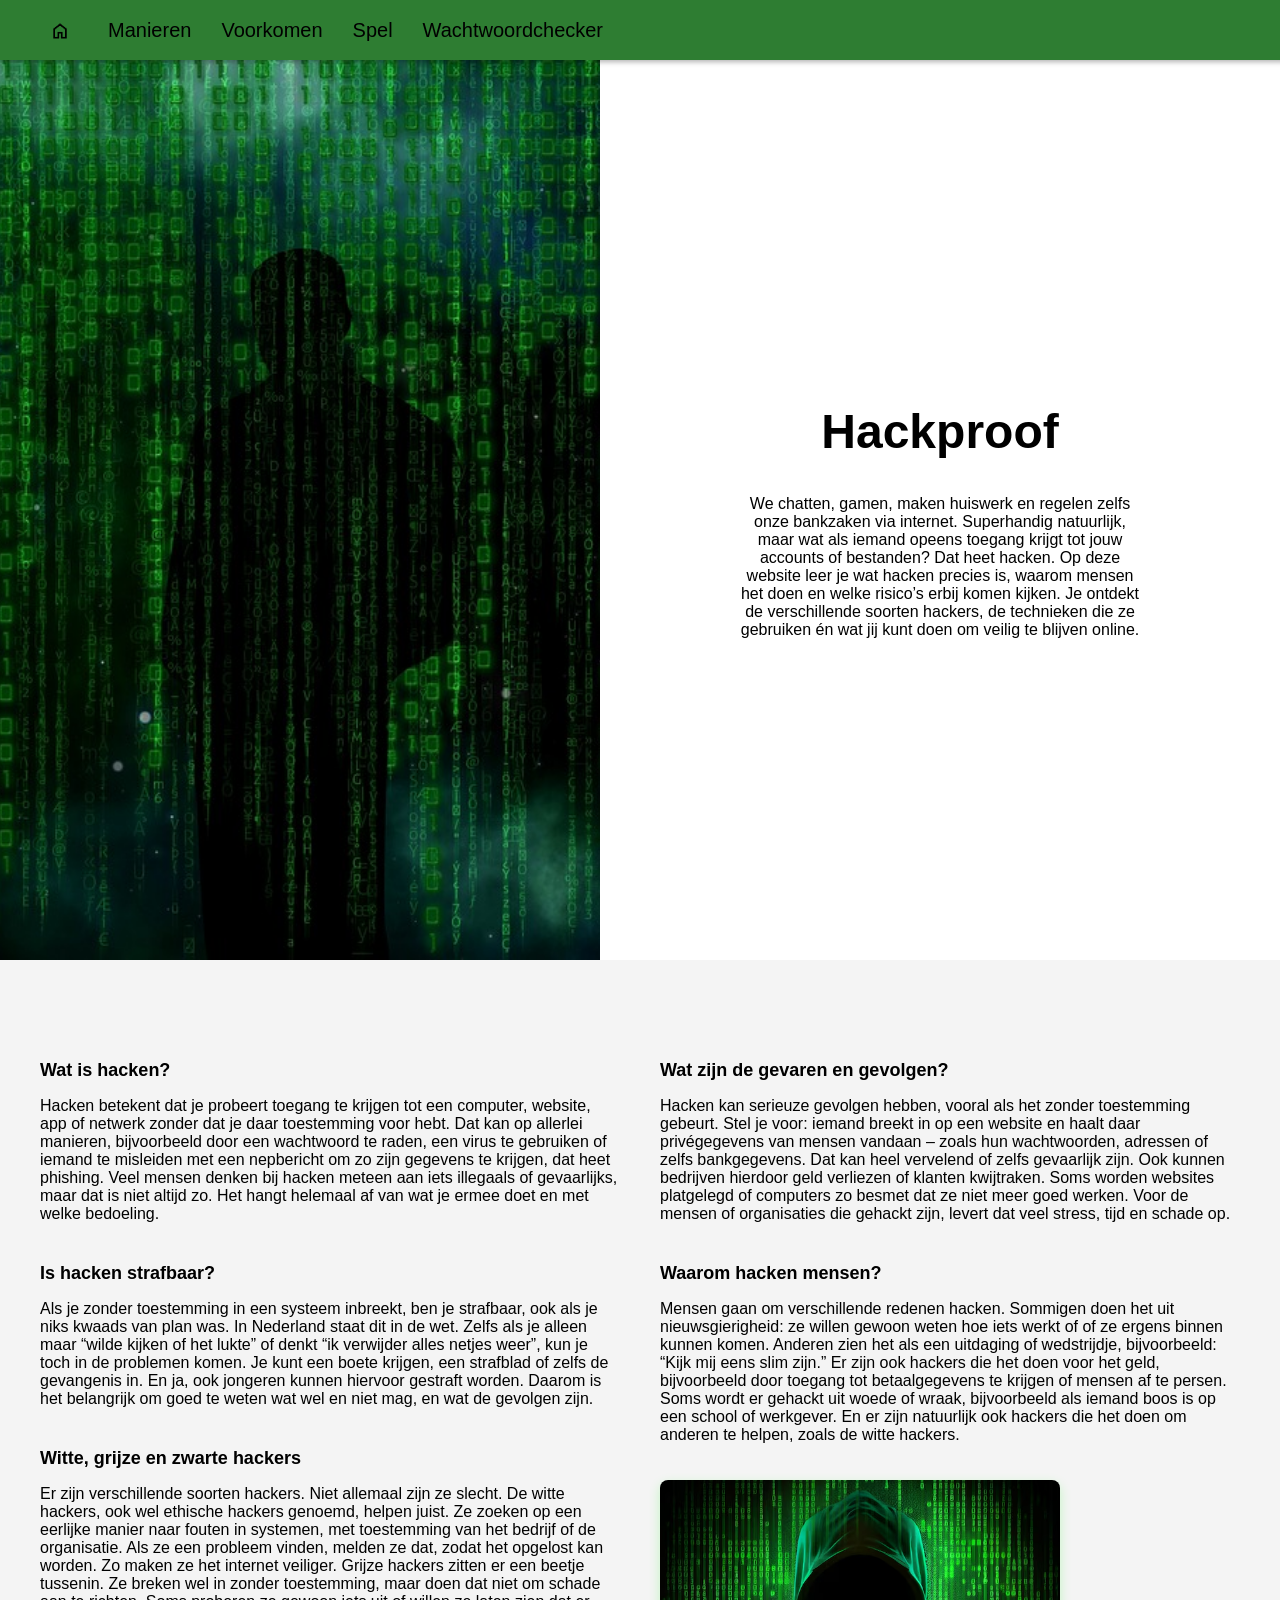
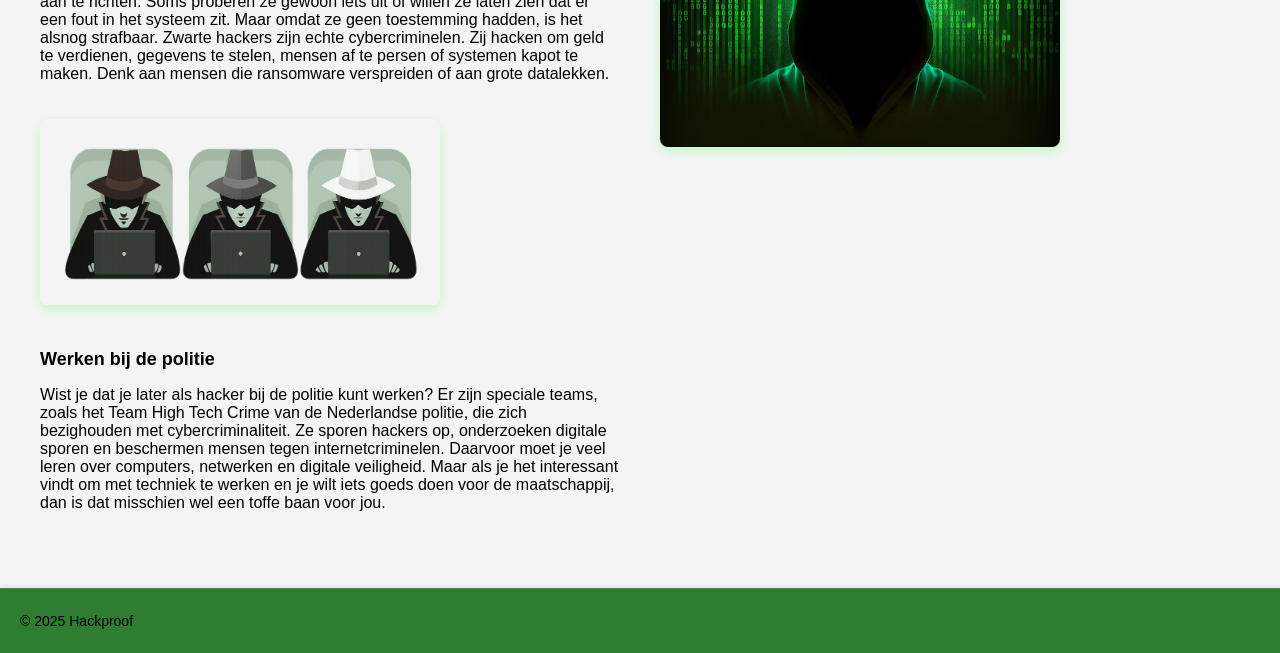
<file: index.html>
<!DOCTYPE html>
<html lang="nl">
<head>
  <meta charset="UTF-8">
  <title>Hackproof - Home</title>
  <link rel="stylesheet" href="style.css">
  <link rel="preconnect" href="https://fonts.googleapis.com">
  <link href="https://fonts.googleapis.com/icon?family=Material+Icons" rel="stylesheet">
  <link rel="preconnect" href="https://fonts.gstatic.com" crossorigin>
</head>
<body>
  <nav>
    <a href="index.html">
      <img src="Icons/home-icon.png" alt="Home" class="icon" />
      </a>
    <a href="Manieren_hacken.html">Manieren</a>
    <a href="Voorkomen_hacken.html">Voorkomen</a>
    <a href="Spel/index.html">Spel</a>
    <a href="wachtwoordchecker/index.html">Wachtwoordchecker</a>
  </nav>

    <!-- hacker sectie (eerste slide) -->
  <section class="hacker">
    <div class="hacker-image"></div>
    <div class="hacker-text">
      <h1>Hackproof</h1>
      <p>We chatten, gamen, maken huiswerk en regelen zelfs onze bankzaken via internet. Superhandig natuurlijk, maar wat als iemand opeens toegang krijgt tot jouw accounts of bestanden? Dat heet hacken. Op deze website leer je wat hacken precies is, waarom mensen het doen en welke risico’s erbij komen kijken. Je ontdekt de verschillende soorten hackers, de technieken die ze gebruiken én wat jij kunt doen om veilig te blijven online.​</p>
    </div>
  </section>

  <!-- informatie sectie (tweede slide) -->
  <main class="info">
    <section class="links">
      <h2>Wat is hacken?</h2>
      <p>
        Hacken betekent dat je probeert toegang te krijgen tot een computer, website, app of netwerk zonder dat je daar toestemming voor hebt. Dat kan op allerlei manieren, bijvoorbeeld door een wachtwoord te raden, een virus te gebruiken of iemand te misleiden met een nepbericht om zo zijn gegevens te krijgen, dat heet phishing. Veel mensen denken bij hacken meteen aan iets illegaals of gevaarlijks, maar dat is niet altijd zo. Het hangt helemaal af van wat je ermee doet en met welke bedoeling.
      </p>
      

      <h2>Is hacken strafbaar?</h2>
      <p>
        Als je zonder toestemming in een systeem inbreekt, ben je strafbaar, ook als je niks kwaads van plan was. In Nederland staat dit in de wet. Zelfs als je alleen maar “wilde kijken of het lukte” of denkt “ik verwijder alles netjes weer”, kun je toch in de problemen komen. Je kunt een boete krijgen, een strafblad of zelfs de gevangenis in. En ja, ook jongeren kunnen hiervoor gestraft worden. Daarom is het belangrijk om goed te weten wat wel en niet mag, en wat de gevolgen zijn.
      </p>
      
      <h2>Witte, grijze en zwarte hackers</h2>
      <p>
        Er zijn verschillende soorten hackers. Niet allemaal zijn ze slecht. De witte hackers, ook wel ethische hackers genoemd, helpen juist. Ze zoeken op een eerlijke manier naar fouten in systemen, met toestemming van het bedrijf of de organisatie. Als ze een probleem vinden, melden ze dat, zodat het opgelost kan worden. Zo maken ze het internet veiliger. Grijze hackers zitten er een beetje tussenin. Ze breken wel in zonder toestemming, maar doen dat niet om schade aan te richten. Soms proberen ze gewoon iets uit of willen ze laten zien dat er een fout in het systeem zit. Maar omdat ze geen toestemming hadden, is het alsnog strafbaar. Zwarte hackers zijn echte cybercriminelen. Zij hacken om geld te verdienen, gegevens te stelen, mensen af te persen of systemen kapot te maken. Denk aan mensen die ransomware verspreiden of aan grote datalekken.
      </p>
      <img src="Icons/witte-grijze-zwartehackers.jpeg" class="hacker-img no-hover" />
    
      <h2>Werken bij de politie</h2>
      <p>
        Wist je dat je later als hacker bij de politie kunt werken? Er zijn speciale teams, zoals het Team High Tech Crime van de Nederlandse politie, die zich bezighouden met cybercriminaliteit. Ze sporen hackers op, onderzoeken digitale sporen en beschermen mensen tegen internetcriminelen. Daarvoor moet je veel leren over computers, netwerken en digitale veiligheid. Maar als je het interessant vindt om met techniek te werken en je wilt iets goeds doen voor de maatschappij, dan is dat misschien wel een toffe baan voor jou.
      </p>
    </section>


    <section class="rechts">
      <h2>Wat zijn de gevaren en gevolgen?</h2>
      <p>
        Hacken kan serieuze gevolgen hebben, vooral als het zonder toestemming gebeurt. Stel je voor: iemand breekt in op een website en haalt daar privégegevens van mensen vandaan – zoals hun wachtwoorden, adressen of zelfs bankgegevens. Dat kan heel vervelend of zelfs gevaarlijk zijn. Ook kunnen bedrijven hierdoor geld verliezen of klanten kwijtraken. Soms worden websites platgelegd of computers zo besmet dat ze niet meer goed werken. Voor de mensen of organisaties die gehackt zijn, levert dat veel stress, tijd en schade op.
      </p>
      
      <h2>Waarom hacken mensen?</h2>
      <p>
        Mensen gaan om verschillende redenen hacken. Sommigen doen het uit nieuwsgierigheid: ze willen gewoon weten hoe iets werkt of of ze ergens binnen kunnen komen. Anderen zien het als een uitdaging of wedstrijdje, bijvoorbeeld: “Kijk mij eens slim zijn.” Er zijn ook hackers die het doen voor het geld, bijvoorbeeld door toegang tot betaalgegevens te krijgen of mensen af te persen. Soms wordt er gehackt uit woede of wraak, bijvoorbeeld als iemand boos is op een school of werkgever. En er zijn natuurlijk ook hackers die het doen om anderen te helpen, zoals de witte hackers.
      </p>
      <img src="Icons/hacker2.png" class="hacker-img" />
    </section>
  </main>
  <footer>
    <p>&copy; 2025 Hackproof</p>
  </footer>
</body>
</html>
</file>
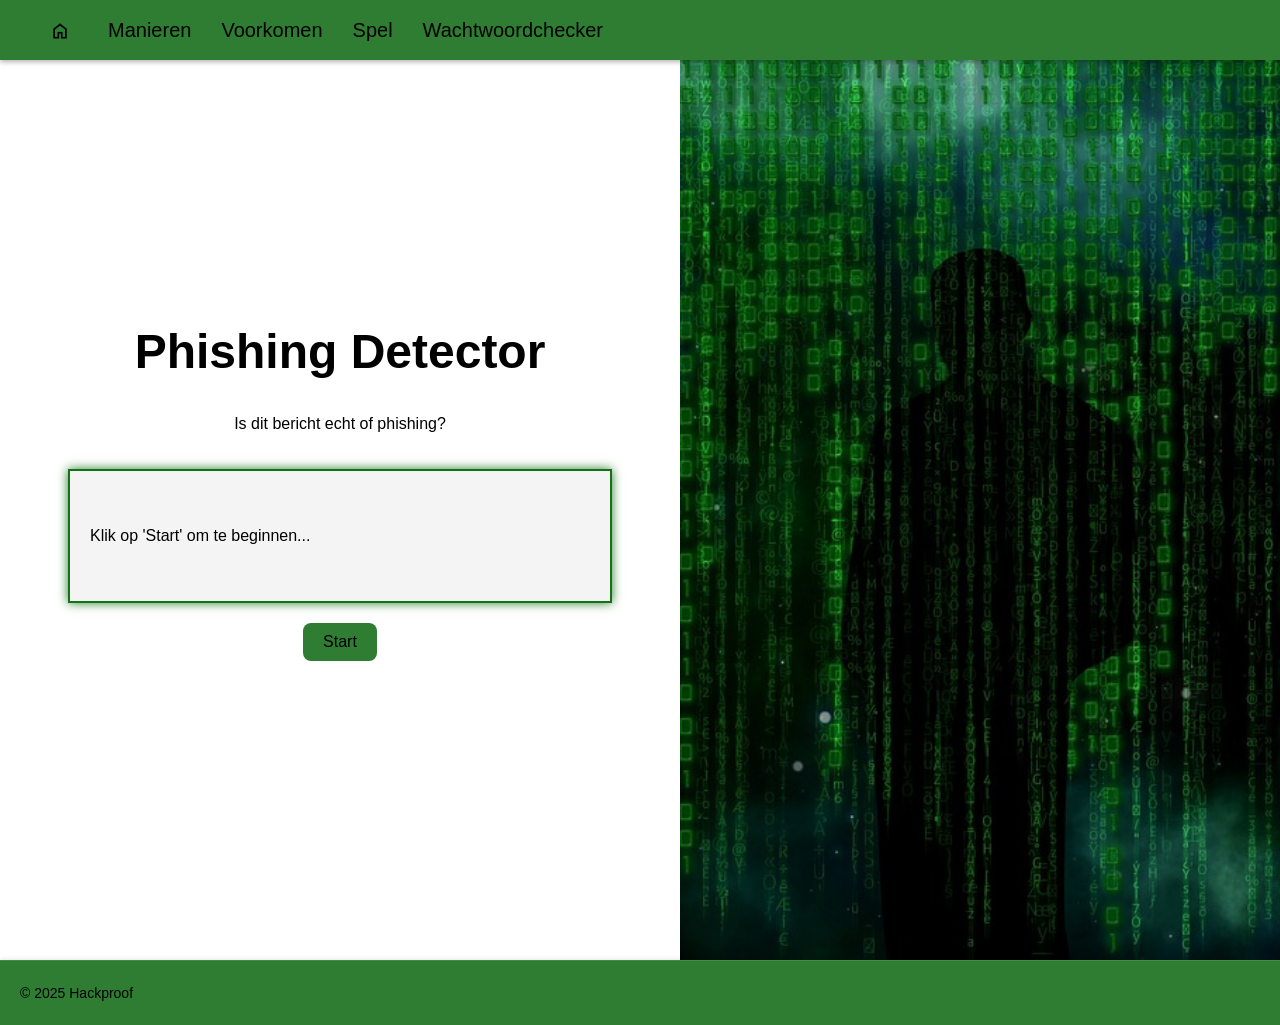
<file: Spel/index.html>
<!DOCTYPE html>
<html lang="nl">
<head>
  <meta charset="UTF-8">
  <title>Hackproof - Phishing Detector</title>
  <link rel="stylesheet" href="../style.css">
  <link rel="preconnect" href="https://fonts.googleapis.com">
  <link href="https://fonts.googleapis.com/icon?family=Material+Icons" rel="stylesheet">
  <link rel="preconnect" href="https://fonts.gstatic.com" crossorigin>
  <link rel="stylesheet" href="https://pyscript.net/releases/2025.3.1/core.css">
  <script type="module" src="https://pyscript.net/releases/2025.3.1/core.js"></script>
</head>
<body>
  <nav>
    <a href="../index.html">
      <img src="../Icons/home-icon.png" alt="Home" class="icon" />
    <a href="../Manieren_hacken.html">Manieren</a>
    <a href="../Voorkomen_hacken.html">Voorkomen</a>
    <a href="../Spel/index.html">Spel</a>
    <a href="../wachtwoordchecker/index.html">Wachtwoordchecker</a>
  </nav>

<div class="hacker">
  <div class="hacker-text">
    <h1>Phishing Detector</h1>
    <p>Is dit bericht echt of phishing?</p>

    <div id="email-box">
      <div id="email-text">Klik op 'Start' om te beginnen...</div>
    </div>

    <button id="start-btn">Start</button>

    <div class="buttons" style="display:none;">
      <button id="real-btn"> 
        <img src="../Icons/echt-icon.png" alt="Echt" class="icon" /> Echt
      </button>
      <button id="phishing-btn">
        <img src="../Icons/block-icon.png" alt="Phishing" class="icon" /> Phishing
      </button>
    </div>

    <p id="feedback"></p>
    <button id="next-btn" style="display:none;">Volgende</button>

    <p id="final-score" style="font-weight:normal; font-size:1.2rem; margin-top:1rem;"></p>
  </div>

    <script type="py" src="main.py"></script>
    <br>
    <br>
  </body>
  <div class="hacker-image"></div>
</div>

<footer>
  <p>&copy; 2025 Hackproof</p>
</footer>
</html>
</file>
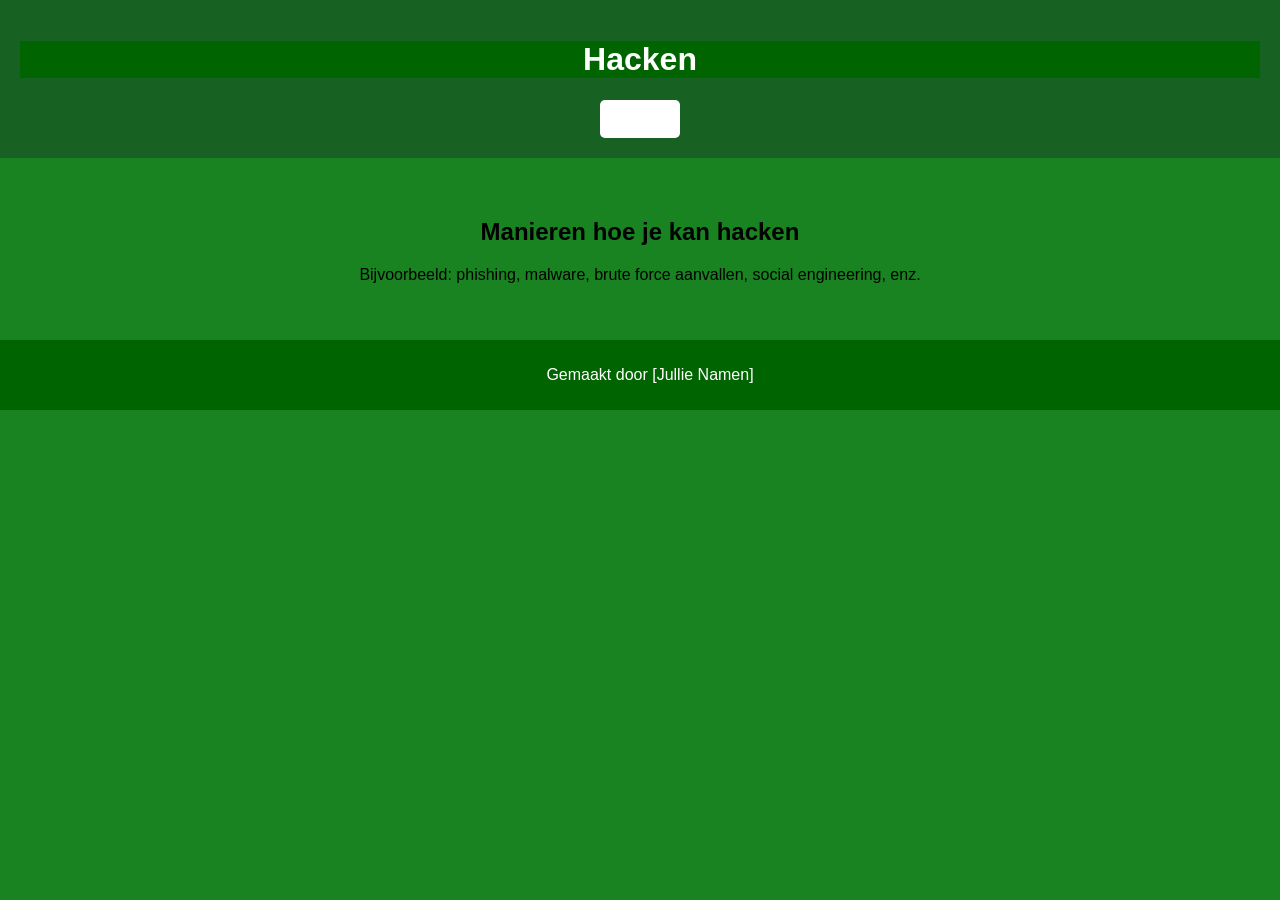
<file: ChatGPT_manieren.html>
<!DOCTYPE html>
<html lang="nl">
<head>
    <meta charset="UTF-8">
    <meta name="viewport" content="width=device-width, initial-scale=1.0">
    <title>Manieren van Hacken</title>
    <link rel="stylesheet" href="ChatGPT_idee.css">
</head>
<body>
    <header>
        <h1><a href=ChatGPT_idee.html>Hacken</a></h1>
        <nav>
            <div class="dropdown">
                <button class="dropbtn">Menu</button>
                <div class="dropdown-content">
                    <a href="ChatGPT_manieren.html">Manieren hoe je kan hacken</a>
                    <a href="voorkomen.html">Hoe te voorkomen</a>
                    <a href="quiz.html">Quiz</a>
                </div>
            </div>
        </nav>
    </header>

    <main>
        <section class="intro">
            <h2>Manieren hoe je kan hacken</h2>
            <p>Bijvoorbeeld: phishing, malware, brute force aanvallen, social engineering, enz.</p>
        </section>
    </main>

    <footer>
        <p>Gemaakt door [Jullie Namen]</p>
    </footer>
</body>
</html>
</file>
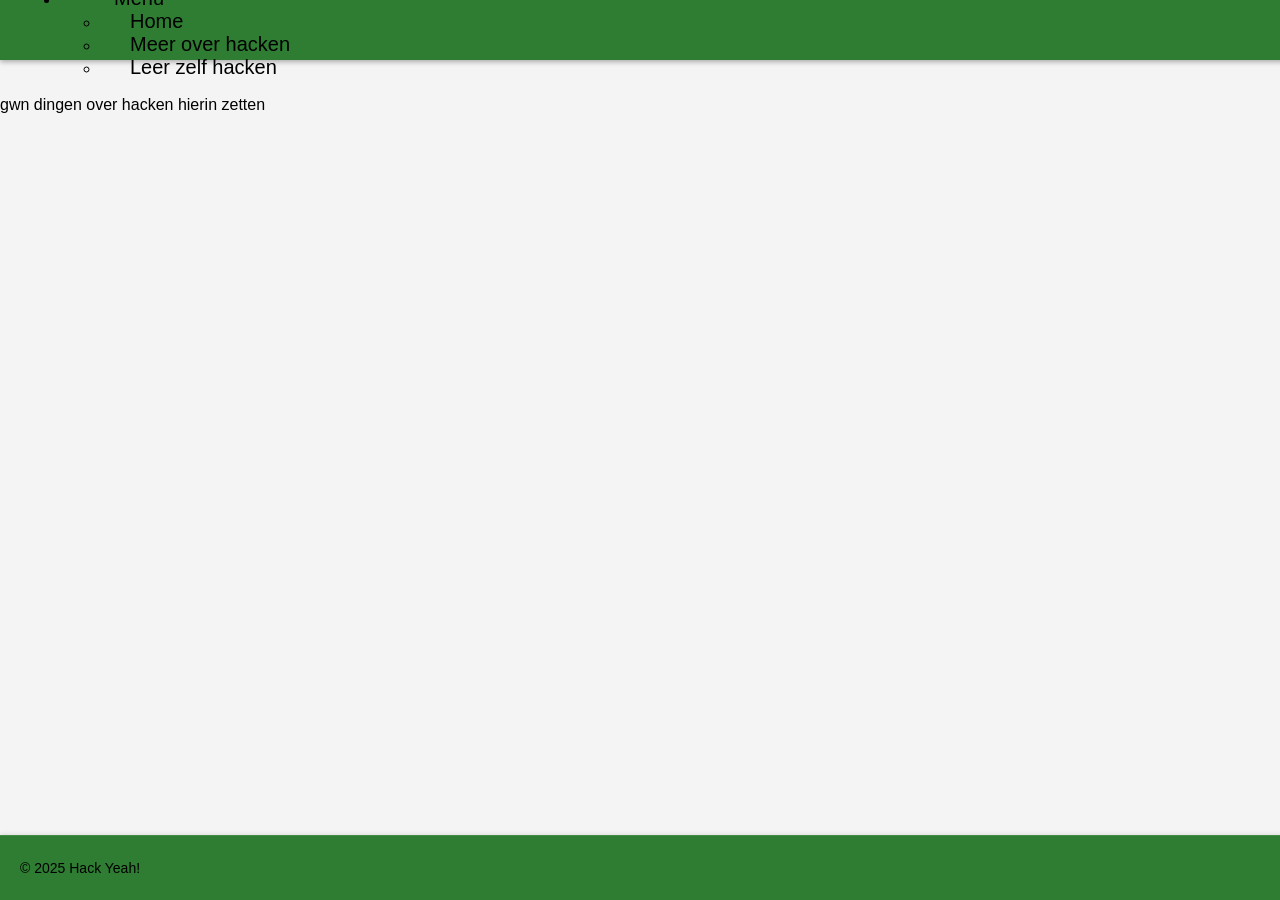
<file: hacken.html>
<!DOCTYPE html>
<html lang="nl">
<head>
  <meta charset="UTF-8">
  <title>Hack yeah! - Meer leren over hacken</title>
  <link rel="stylesheet" href="style.css">
  <link rel="preconnect" href="https://fonts.googleapis.com">
  <link href="https://fonts.googleapis.com/icon?family=Material+Icons" rel="stylesheet">
  <link rel="preconnect" href="https://fonts.gstatic.com" crossorigin>
  
</head>
<body>
  <nav>
    <ul>
      <li class="dropdown">
        <a href="javascript:void(0)" class="dropdownknop">
          <i class="material-icons">menu</i>Menu
        </a>
        <ul class="dropdown-content">
          <li><a href="index.html">Home</a></li>
          <li><a href="hacken.html">Meer over hacken</a></li>
          <li><a href="oefenen.html">Leer zelf hacken</a></li>
        </ul>
      </li>
    </ul>        
  </nav>
  
  <h1>Leer meer over hacken</h1>
  <p>gwn dingen over hacken hierin zetten</p>

  
  
</body>
<footer>
  <p>&copy; 2025 Hack Yeah!</p>
</footer>
</html>
</file>
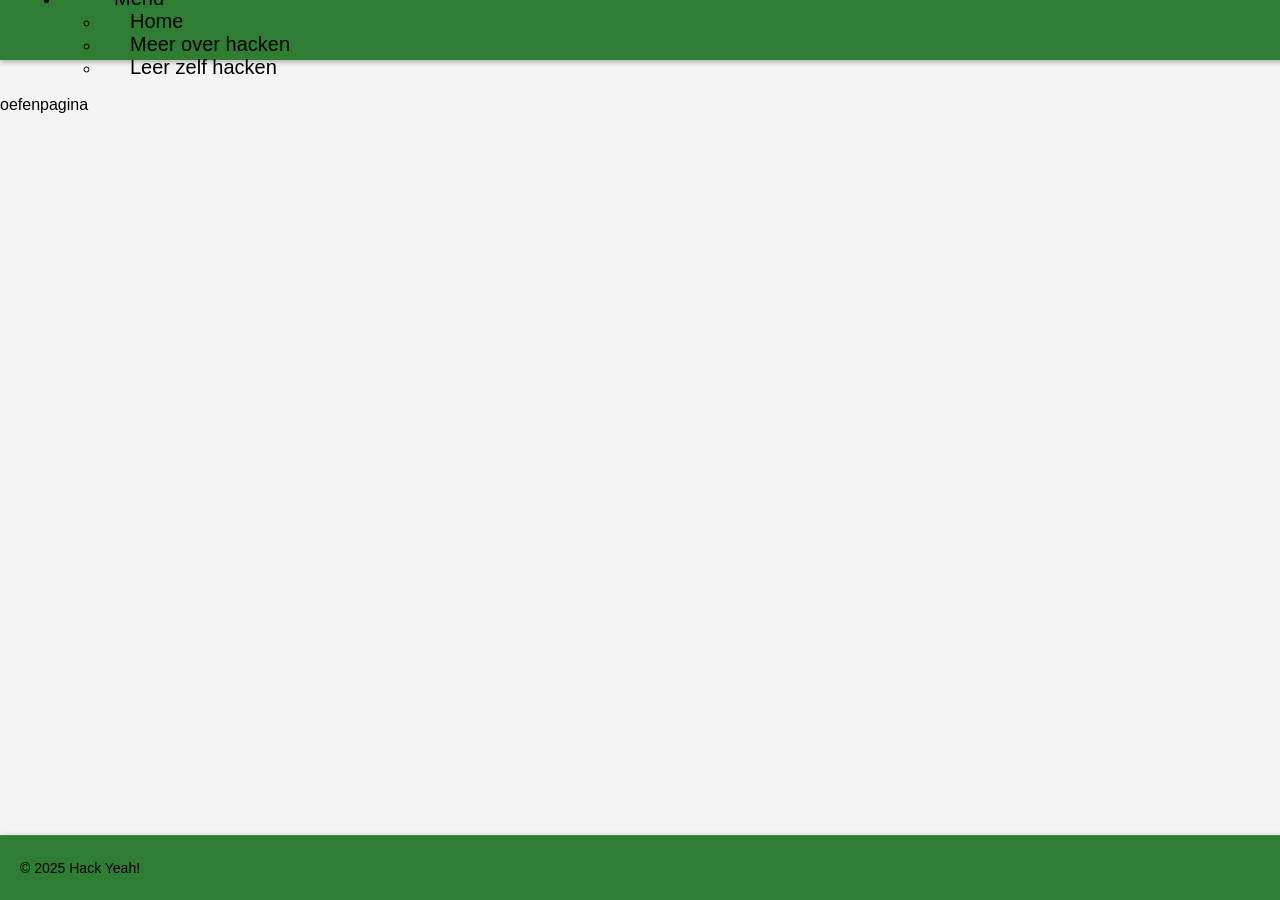
<file: oefenen.html>
<!DOCTYPE html>
<html lang="nl">
<head>
  <meta charset="UTF-8">
  <title>Hack yeah! - Oefenen met hacken</title>
  <link rel="stylesheet" href="style.css">
  <link rel="preconnect" href="https://fonts.googleapis.com">
  <link href="https://fonts.googleapis.com/icon?family=Material+Icons" rel="stylesheet">
  <link rel="preconnect" href="https://fonts.gstatic.com" crossorigin>
  
</head>
<body>
  <nav>
    <ul>
      <li class="dropdown">
        <a href="javascript:void(0)" class="dropdownknop">
          <i class="material-icons">menu</i>Menu
        </a>
        <ul class="dropdown-content">
          <li><a href="index.html">Home</a></li>
          <li><a href="hacken.html">Meer over hacken</a></li>
          <li><a href="oefenen.html">Leer zelf hacken</a></li>
        </ul>
      </li>
    </ul>        
  </nav>
  
  <h1>Leer zelf hacken</h1>
  <p>oefenpagina</p>

  <footer>
    <p>&copy; 2025 Hack Yeah!</p>
  </footer>
  
</body>
</html>
</file>
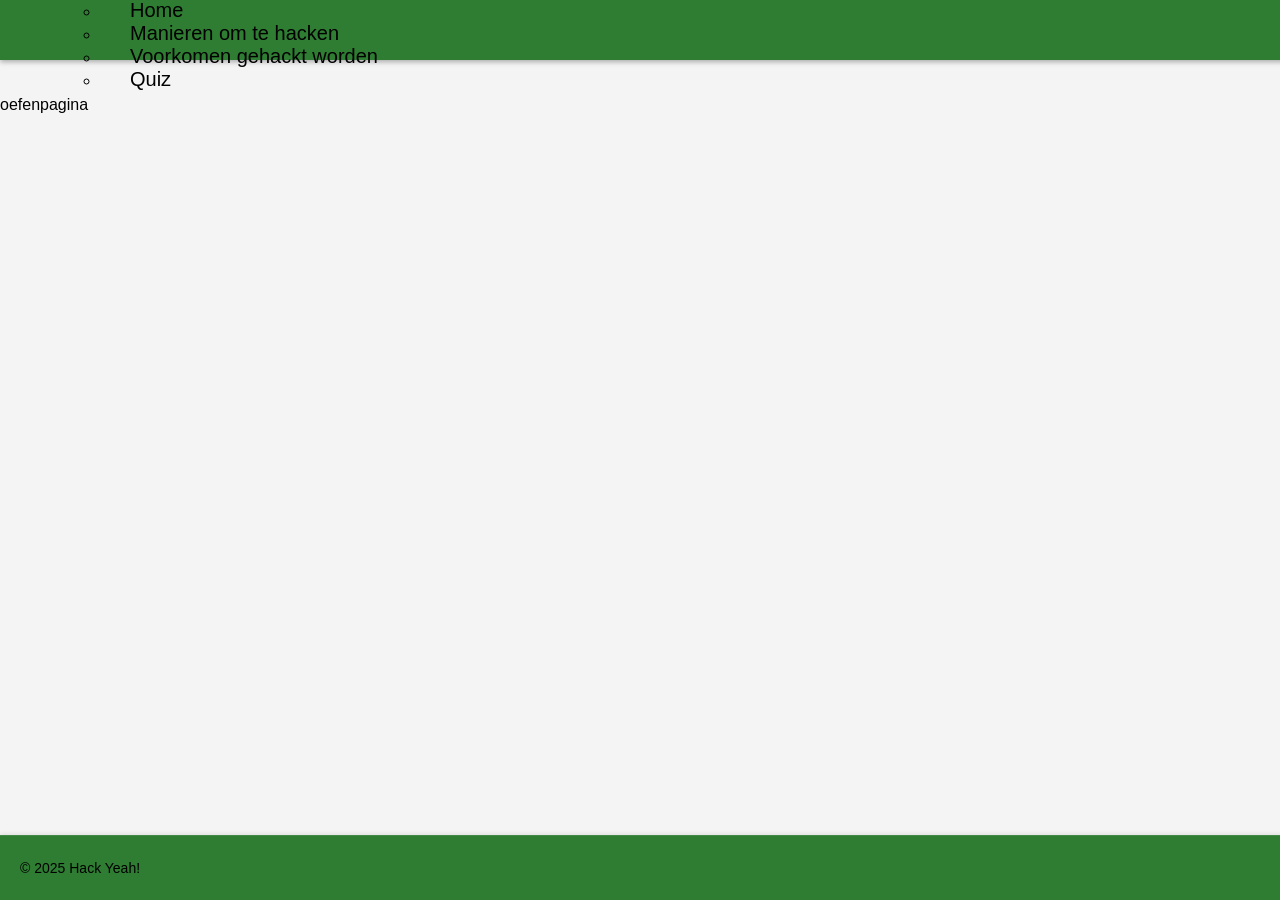
<file: Quiz.html>
<!DOCTYPE html>
<html lang="nl">
<head>
  <meta charset="UTF-8">
  <title>Hack yeah! - Oefenen met hacken</title>
  <link rel="stylesheet" href="style.css">
  <link rel="preconnect" href="https://fonts.googleapis.com">
  <link href="https://fonts.googleapis.com/icon?family=Material+Icons" rel="stylesheet">
  <link rel="preconnect" href="https://fonts.gstatic.com" crossorigin>
  
</head>
<body>
  <nav>
    <ul>
      <li class="dropdown">
        <a href="javascript:void(0)" class="dropdownknop">
          <i class="material-icons">menu</i>Menu
        </a>
        <ul class="dropdown-content">
          <li><a href="index.html">Home</a></li>
          <li><a href="Manieren_hacken.html">Manieren om te hacken</a></li>
          <li><a href="Voorkomen_hacken.html">Voorkomen gehackt worden</a></li>
          <li><a href="Quiz.html">Quiz</a></li>
        </ul>
      </li>
    </ul>        
  </nav>
  
  <h1>Leer zelf hacken</h1>
  <p>oefenpagina</p>

  <footer>
    <p>&copy; 2025 Hack Yeah!</p>
  </footer>
  
</body>
</html>
</file>
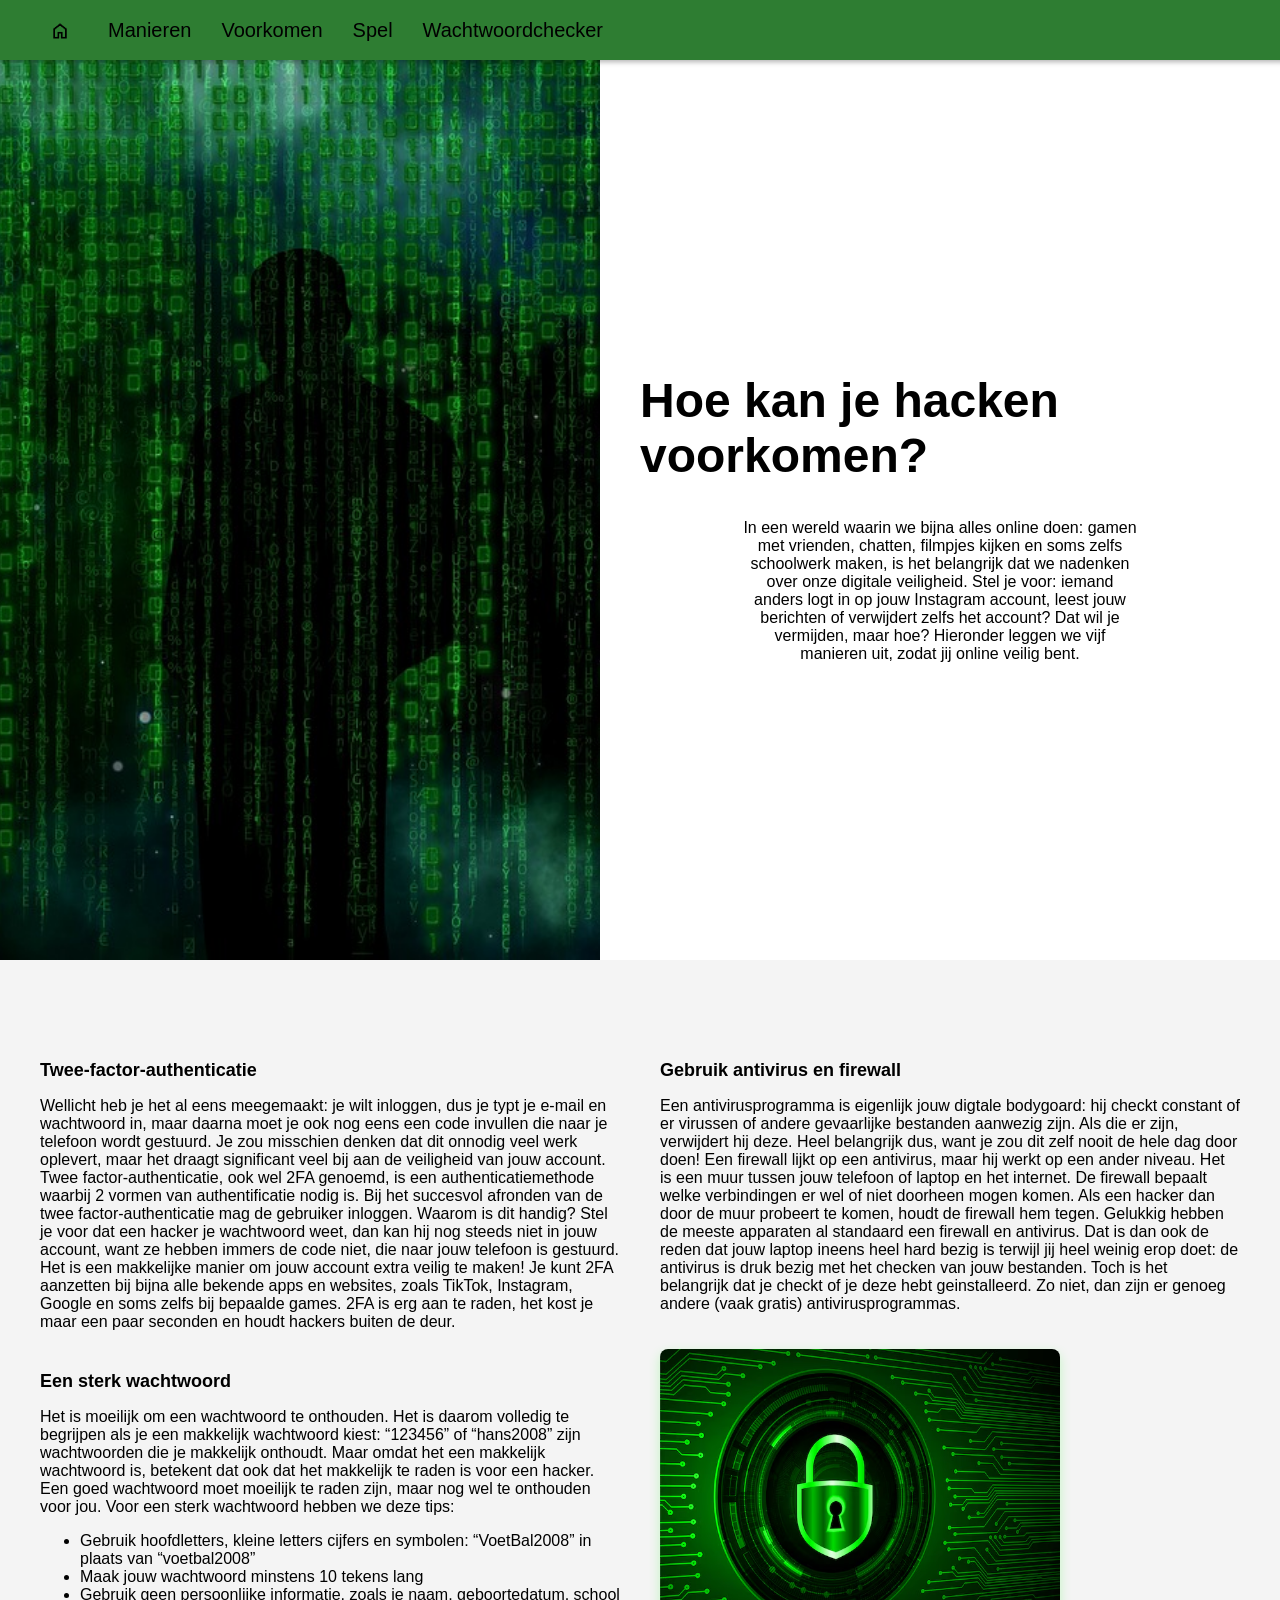
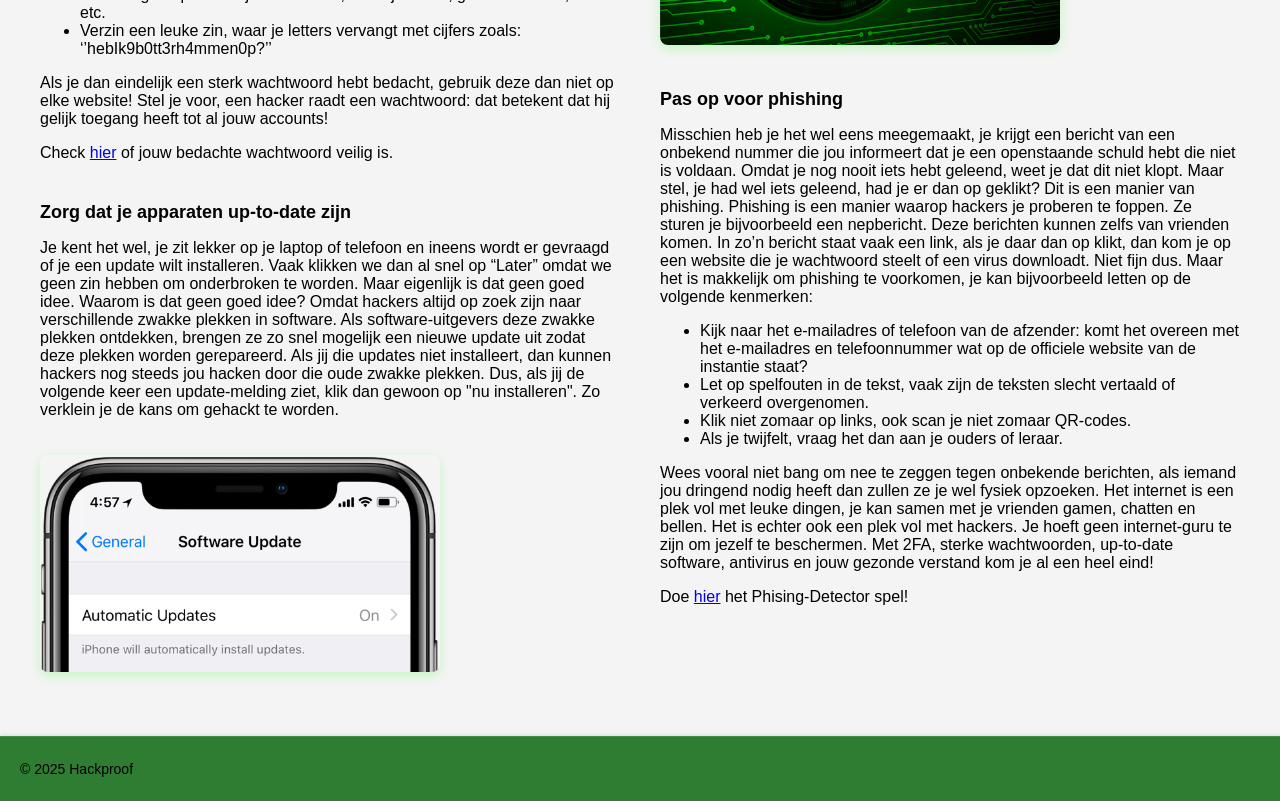
<file: Voorkomen_hacken.html>
<!DOCTYPE html>
<html lang="nl">
<head>
  <meta charset="UTF-8">
  <title>Hackproof - Hoe kan je hacken voorkomen?</title>
  <link rel="stylesheet" href="style.css">
  <link rel="preconnect" href="https://fonts.googleapis.com">
  <link href="https://fonts.googleapis.com/icon?family=Material+Icons" rel="stylesheet">
  <link rel="preconnect" href="https://fonts.gstatic.com" crossorigin>
</head>
<body>
 <nav>
    <a href="index.html">
      <img src="Icons/home-icon.png" alt="Home" class="icon" />
    <a href="Manieren_hacken.html">Manieren</a>
    <a href="Voorkomen_hacken.html">Voorkomen</a>
    <a href="Spel/index.html">Spel</a>
    <a href="wachtwoordchecker/index.html">Wachtwoordchecker</a>
  </nav>

  <div class="hacker">
    <div class="hacker-image"></div>
    <div class="hacker-text">
      <h1>Hoe kan je hacken voorkomen?</h1>
      <p>
        In een wereld waarin we bijna alles online doen: gamen met vrienden, chatten, filmpjes kijken en soms zelfs schoolwerk maken, is het belangrijk dat we nadenken over onze digitale veiligheid. Stel je voor: iemand anders logt in op jouw Instagram account, leest jouw berichten of verwijdert zelfs het account? Dat wil je vermijden, maar hoe? Hieronder leggen we vijf manieren uit, zodat jij online veilig bent. 
      </p>
    </div>
  </div>

  <main class="info">
    <div class="links">
      <h2>Twee-factor-authenticatie </h2>
      <p>
        Wellicht heb je het al eens meegemaakt: je wilt inloggen, dus je typt je e-mail en wachtwoord in, maar daarna moet je ook nog eens een code invullen die naar je telefoon wordt gestuurd. Je zou misschien denken dat dit onnodig veel werk oplevert, maar het draagt significant veel bij aan de veiligheid van jouw account. Twee factor-authenticatie, ook wel 2FA genoemd, is een authenticatiemethode waarbij 2 vormen van authentificatie nodig is. Bij het succesvol afronden van de twee factor-authenticatie mag de gebruiker inloggen. Waarom is dit handig? Stel je voor dat een hacker je wachtwoord weet, dan kan hij nog steeds niet in jouw account, want ze hebben immers de code niet, die naar jouw telefoon is gestuurd. Het is een makkelijke manier om jouw account extra veilig te maken! Je kunt 2FA aanzetten bij bijna alle bekende apps en websites, zoals TikTok, Instagram, Google en soms zelfs bij bepaalde games. 2FA is erg aan te raden, het kost je maar een paar seconden en houdt hackers buiten de deur.
      </p>

      <h2>Een sterk wachtwoord</h2>
      <p>
        Het is moeilijk om een wachtwoord te onthouden. Het is daarom volledig te begrijpen als je een makkelijk wachtwoord kiest: “123456” of “hans2008” zijn wachtwoorden die je makkelijk onthoudt. Maar omdat het een makkelijk wachtwoord is, betekent dat ook dat het makkelijk te raden is voor een hacker. Een goed wachtwoord moet moeilijk te raden zijn, maar nog wel te onthouden voor jou. Voor een sterk wachtwoord hebben we deze tips:
      <ul>
        <li> Gebruik hoofdletters, kleine letters cijfers en symbolen: “VoetBal2008” in plaats van “voetbal2008”</li>
        <li> Maak jouw wachtwoord minstens 10 tekens lang</li>
        <li> Gebruik geen persoonlijke informatie, zoals je naam, geboortedatum, school etc.</li>
        <li> Verzin een leuke zin, waar je letters vervangt met cijfers zoals: ‘’hebIk9b0tt3rh4mmen0p?’’</li>
      </ul>
          
      <p> Als je dan eindelijk een sterk wachtwoord hebt bedacht, gebruik deze dan niet op elke website! Stel je voor, een hacker raadt een wachtwoord: dat betekent dat hij gelijk toegang heeft tot al jouw accounts!</p>
      <p>Check <a href="wachtwoordchecker/index.html">hier</a> of jouw bedachte wachtwoord veilig is.</p>

      <h2>Zorg dat je apparaten up-to-date zijn</h2>
      <p>
        Je kent het wel, je zit lekker op je laptop of telefoon en ineens wordt er gevraagd of je een update wilt installeren. Vaak klikken we dan al snel op “Later” omdat we geen zin hebben om onderbroken te worden. Maar eigenlijk is dat geen goed idee. Waarom is dat geen goed idee? Omdat hackers altijd op zoek zijn naar verschillende zwakke plekken in software. Als software-uitgevers deze zwakke plekken ontdekken, brengen ze zo snel mogelijk een nieuwe update uit zodat deze plekken worden gerepareerd. Als jij die updates niet installeert, dan kunnen hackers nog steeds jou hacken door die oude zwakke plekken. Dus, als jij de volgende keer een update-melding ziet, klik dan gewoon op "nu installeren". Zo verklein je de kans om gehackt te worden.
      </p>
       <img src="Icons/update.png" class="hacker-img no-hover" />
    </div>

    <div class="rechts">
      <h2>Gebruik antivirus en firewall</h2>
      <p>
       Een antivirusprogramma is eigenlijk jouw digtale bodygoard: hij checkt constant of er virussen of andere gevaarlijke bestanden aanwezig zijn. Als die er zijn, verwijdert hij deze. Heel belangrijk dus, want je zou dit zelf nooit de hele dag door doen! Een firewall lijkt op een antivirus, maar hij werkt op een ander niveau. Het is een muur tussen jouw telefoon of laptop en het internet. De firewall bepaalt welke verbindingen er wel of niet doorheen mogen komen. Als een hacker dan door de muur probeert te komen, houdt de firewall hem tegen. Gelukkig hebben de meeste apparaten al standaard een firewall en antivirus. Dat is dan ook de reden dat jouw laptop ineens heel hard bezig is terwijl jij heel weinig erop doet: de antivirus is druk bezig met het checken van jouw bestanden. Toch is het belangrijk dat je checkt of je deze hebt geinstalleerd. Zo niet, dan zijn er genoeg andere (vaak gratis) antivirusprogrammas. 
      </p>
      <img src="Icons/cyber-security.png" class="hacker-img" />

      <h2>Pas op voor phishing</h2>
      <p>
        Misschien heb je het wel eens meegemaakt, je krijgt een bericht van een onbekend nummer die jou informeert dat je een openstaande schuld hebt die niet is voldaan. Omdat je nog nooit iets hebt geleend, weet je dat dit niet klopt. Maar stel, je had wel iets geleend, had je er dan op geklikt? Dit is een manier van phishing. Phishing is een manier waarop hackers je proberen te foppen. Ze sturen je bijvoorbeeld een nepbericht. Deze berichten kunnen zelfs van vrienden komen. In zo’n bericht staat vaak een link, als je daar dan op klikt, dan kom je op een website die je wachtwoord steelt of een virus downloadt. Niet fijn dus. Maar het is makkelijk om phishing te voorkomen, je kan bijvoorbeeld letten op de volgende kenmerken:

      <ul>
        <li> Kijk naar het e-mailadres of telefoon van de afzender: komt het overeen met het e-mailadres en telefoonnummer wat op de officiele website van de instantie staat?</li>
        <li> Let op spelfouten in de tekst, vaak zijn de teksten slecht vertaald of verkeerd overgenomen.</li>
        <li> Klik niet zomaar op links, ook scan je niet zomaar QR-codes.</li>
        <li> Als je twijfelt, vraag het dan aan je ouders of leraar.</li>
      </ul>
      <p>Wees vooral niet bang om nee te zeggen tegen onbekende berichten, als iemand jou dringend nodig heeft dan zullen ze je wel fysiek opzoeken. Het internet is een plek vol met leuke dingen, je kan samen met je vrienden gamen, chatten en bellen. Het is echter ook een plek vol met hackers. Je hoeft geen internet-guru te zijn om jezelf te beschermen. Met 2FA, sterke wachtwoorden, up-to-date software, antivirus en jouw gezonde verstand kom je al een heel eind!</p>
      <p> Doe <a href="Spel/index.html">hier</a> het Phising-Detector spel!</p>
    </div>
  </main>
</body>


<footer>
  <p>&copy; 2025 Hackproof</p>
</footer>
</html>
</file>
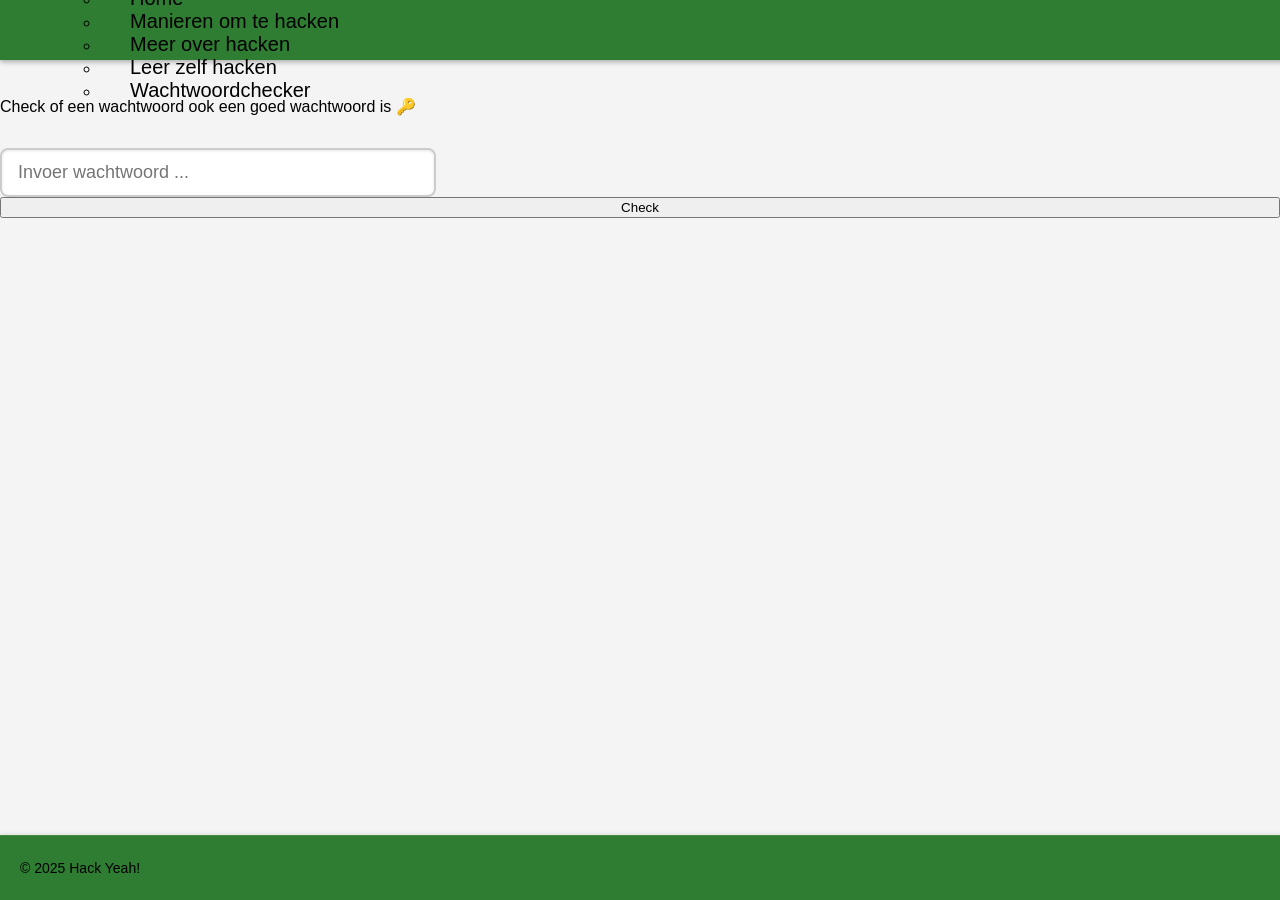
<file: wachtwoordchecker.html>
<!DOCTYPE html>
<html lang="nl">
<head>
  <meta charset="UTF-8">
  <title>Hack yeah! - Meer leren over hacken</title>
  <link rel="stylesheet" href="style.css">
  <link rel="preconnect" href="https://fonts.googleapis.com">
  <link href="https://fonts.googleapis.com/icon?family=Material+Icons" rel="stylesheet">
  <link rel="preconnect" href="https://fonts.gstatic.com" crossorigin>
  <link rel="stylesheet" href="https://pyscript.net/releases/2025.3.1/core.css">
  <script type="module" src="https://pyscript.net/releases/2025.3.1/core.js"></script>
</head>
<body>
  <nav>
    <ul>
      <li class="dropdown">
        <a href="javascript:void(0)" class="dropdownknop">
          <i class="material-icons">menu</i>Menu
        </a>
        <ul class="dropdown-content">
          <li><a href="index.html">Home</a></li>
          <li><a href="Manieren_hacken.html">Manieren om te hacken</a></li>
          <li><a href="hacken.html">Meer over hacken</a></li>
          <li><a href="oefenen.html">Leer zelf hacken</a></li>
          <li><a href="Wachtwoordchecker.html">Wachtwoordchecker</a></li>
        </ul>
      </li>
    </ul>        
  </nav>
    <h1>Wachtwoordchecker 🖥️✅</h1>
    <p>Check of een wachtwoord ook een goed wachtwoord is 🔑</p>
    <input type="text" name="Wachtwoordchecker" id="dutch" placeholder="Invoer wachtwoord ..." />
    <button py-click="check_password">Check</button>
    <div id="output"></div>
    <script type="py" src="./main.py" config="./pyscript.json"></script>
    <br>
</body>

<footer>
  <p>&copy; 2025 Hack Yeah!</p>
</footer>
</html>
</file>
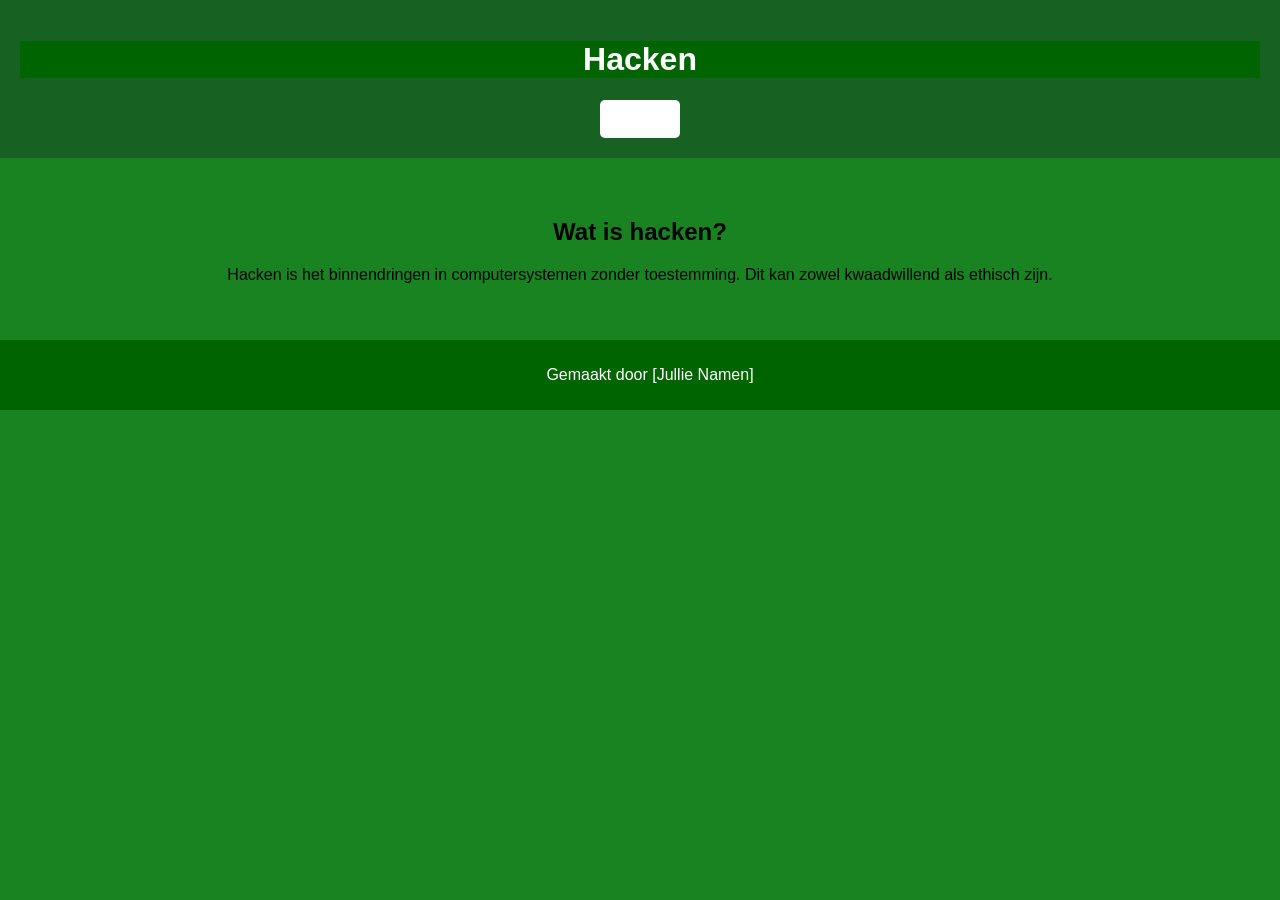
<file: ChatGPT_ideeën/ChatGPT_idee.html>
<!DOCTYPE html>
<html lang="nl">
<head>
    <meta charset="UTF-8">
    <meta name="viewport" content="width=device-width, initial-scale=1.0">
    <title>Hacken Informatie</title>
    <link rel="stylesheet" href="ChatGPT_idee.css">
</head>
<body>
    <header>
        <h1><a href="ChatGPT_idee.html">Hacken</a></h1>
        <nav>
            <div class="dropdown">
                <button class="dropbtn">Menu</button>
                <div class="dropdown-content">
                    <a href="ChatGPT_manieren.html">Manieren hoe je kan hacken</a>
                    <a href="#">Hoe te voorkomen</a>
                    <a href="#">Quiz</a>
                </div>
            </div>
        </nav>
    </header>

    <main>
        <section class="intro">
            <h2>Wat is hacken?</h2>
            <p>Hacken is het binnendringen in computersystemen zonder toestemming. Dit kan zowel kwaadwillend als ethisch zijn.</p>
        </section>
    </main>

    <footer>
        <p>Gemaakt door [Jullie Namen]</p>
    </footer>
</body>
</html>
</file>
<file: style.css>
/* Algemene opmaak */
body {
  margin: 0;
  font-family: Arial, sans-serif;
  background-color: #f4f4f4;
  display: flex;
  flex-direction: column;
  min-height: 100vh;
}

/* Navigatiebalk */
nav {
  position: fixed;
  top: 0;
  left: 0;
  height: 60px;
  width: 100%;
  background-color: #2e7d32;
  display: flex;
  align-items: center;
  padding: 0 20px;
  box-shadow: 0 2px 5px rgba(0,0,0,0.3);
  z-index: 999;
}

nav a {
  margin-left: 30px;
  text-decoration: none;
  color: black;
  font-size: 20px;
  font-weight: 500;
}

.icon {
  width: 32px;
  height: 32px;
}

/* Layout hoofdsectie */
.hacker {
  display: flex;
  margin-top: 60px;
  height: 100vh;
  width: 100%;
}

.hacker-image,
.wachtwoord-image {
  flex: 1;
  background-size: cover;
  background-position: center;
}

.hacker-image {
  background-image: url('Icons/hacker.png');
}

.wachtwoord-image {
  background-image: url('/Hack-yeah-/Icons/wachtwoord.png');
}

.hacker-text {
  flex: 1;
  background-color: white;
  display: flex;
  flex-direction: column;
  justify-content: center;
  align-items: center;
  padding: 40px;
}

.hacker-text h1 {
  font-size: 48px;
  font-family: 'Impact', sans-serif;
  color: black;
  margin-bottom: 20px;
}

.hacker-text p {
  max-width: 400px;
  text-align: center;
  font-size: 16px;
}

/* Input en knop */
#dutch, #check-btn {
  font-size: 18px;
  border-radius: 8px;
  transition: 0.3s ease;
  margin-top: 16px;
}

#dutch {
  padding: 12px 16px;
  width: 80%;
  max-width: 400px;
  border: 2px solid #ccc;
  box-shadow: inset 0 1px 3px rgba(0,0,0,0.1);
}

#dutch:focus {
  border-color: #2e7d32;
  outline: none;
}

#check-btn {
  padding: 12px 24px;
  font-weight: bold;
  color: black;
  background-color: #2e7d32;
  border: none;
  cursor: pointer;
}

#check-btn:hover {
  background-color: #256428;
  transform: scale(1.05);
}
#output{
  display: none
}
#output pre {
  margin-top: 30px;
  padding: 20px;
  background-color: #ffffff;
  color: #000000;
  font-size: 18px;
  border: 2px solid #2e7d32;
  width: 90%;
  max-width: 500px;
  box-shadow: 0 0 10px #2e7d32;
  text-align: left;
  white-space: pre-wrap;
  overflow-wrap: break-word;
  word-break: break-word;
}

/* Info-sectie */
.info {
  display: flex;
  justify-content: space-between;
  padding: 60px 40px;
  gap: 40px;
}

.links, .rechts {
  flex: 1;
}

h2 {
  font-size: 18px;
  font-weight: bold;
  margin-top: 40px;
}

.hacker-img {
  width: 100%;
  max-width: 400px;
  margin-top: 20px;

  border-radius: 8px;
  box-shadow: 0 4px 12px rgba(0, 255, 0, 0.2); 
  transition: transform 0.3s ease, box-shadow 0.3s ease;
}

.hacker-img:hover {
  transform: scale(1.02);
  box-shadow: 0 6px 16px rgba(0, 255, 0, 0.4);
}
.hacker-img.no-hover:hover {
  transform: none;
  box-shadow: 0 4px 12px rgba(0, 255, 0, 0.2); 
}
#email-box {
  background-color: #f4f4f4;
  color: #000000;
  font-family: 'Arial';
  font-size: 16px;
  padding: 20px;
  border: 2px solid #137213;
  box-shadow: 0 0 10px #2e7d32;
  max-width: 500px;
  width: 90%;
  margin: 20px 0;

  white-space: pre-wrap;
  word-break: break-word;
}

.buttons {
  display: flex;
  gap: 20px;
  margin-top: 20px;
  align-items: center;
}

#real-btn, #phishing-btn, #start-btn, #next-btn {
  padding: 10px 20px;
  font-size: 16px;
  border-radius: 8px;
  border: none;
  cursor: pointer;
  background-color: #2e7d32;
  color: rgb(0, 0, 0);
  transition: 0.3s;
  
}

#real-btn:hover, #phishing-btn:hover, #start-btn:hover, #next-btn:hover {
  background-color: #256428;
  transform: scale(1.05);
}
footer {
  background-color: #2e7d32;
  color: #000000;
  text-align: left;
  padding: 10px 20px;
  font-size: 14px;
  font-weight: 500;
  box-shadow: 0 -1px 4px rgba(0, 0, 0, 0.1);
  width: 100%;
  position: relative;
  margin-top: auto;
  border-top: 1px solid rgba(255, 255, 255, 0.1);
  display: block;
}

.icon {
  height: 20px;         
  width: auto;
  vertical-align: middle;
  margin-right: 8px;    
}
</file>
<file: ChatGPT_idee.css>
/* Algemene stijlen */
body {
    margin: 0;
    font-family: Arial, sans-serif;
    background-color: #188320;
}

/* Header */
header {
    background-color: #176122;
    color: white;
    padding: 20px;
    text-align: center;
    position: relative;
}

/* Dropdown menu */
nav {
    margin-top: 10px;
    color-scheme: green;

}

.dropdown {
    position: relative;
    display: inline-block;
}

.dropbtn {
    background-color: #ffffff;
    color: white;
    padding: 10px 20px;
    font-size: 16px;
    border: none;
    cursor: pointer;
    border-radius: 5px;
}

.dropbtn:hover {
    background-color: #e6e6e6;
}

.dropdown-content {
    display: none;
    position: absolute;
    background-color: lightgreen;
    min-width: 200px;
    box-shadow: 0px 8px 16px rgba(0,0,0,0.2);
    z-index: 1;
    border-radius: 5px;
}

.dropdown-content a {
    color: white;
    padding: 12px 16px;
    text-decoration: none;
    display: block;
    border-bottom: 1px solid #ddd;
}

.dropdown-content a:last-child {
    border-bottom: none;
}

.dropdown-content a:hover {
    background-color: #f1f1f1;
}

/* Laat dropdown zien als je erover hovert */
.dropdown:hover .dropdown-content {
    display: block;
}

/* het woord menu */
a {
    text-decoration: none;
    color: white;
}

/* Main sectie */
main {
    padding: 40px 20px;
    text-align: center;
}

h1 {
    background-color: darkgreen;
    color: white;
}
h3 {
    color: darkgreen;
}

/* Footer */
footer {
    background-color: darkgreen;
    color: white;
    text-align: center;
    padding: 10px;
    position: relative;
    bottom: 0;
    width: 100%;
}
</file>
<file: ChatGPT_ideeën/ChatGPT_idee.css>
/* Algemene stijlen */
body {
    margin: 0;
    font-family: Arial, sans-serif;
    background-color: #188320;
}

/* Header */
header {
    background-color: #176122;
    color: white;
    padding: 20px;
    text-align: center;
    position: relative;
}

/* Dropdown menu */
nav {
    margin-top: 10px;
    color-scheme: green;

}

.dropdown {
    position: relative;
    display: inline-block;
}

.dropbtn {
    background-color: #ffffff;
    color: white;
    padding: 10px 20px;
    font-size: 16px;
    border: none;
    cursor: pointer;
    border-radius: 5px;
}

.dropbtn:hover {
    background-color: #e6e6e6;
}

.dropdown-content {
    display: none;
    position: absolute;
    background-color: lightgreen;
    min-width: 200px;
    box-shadow: 0px 8px 16px rgba(0,0,0,0.2);
    z-index: 1;
    border-radius: 5px;
}

.dropdown-content a {
    color: white;
    padding: 12px 16px;
    text-decoration: none;
    display: block;
    border-bottom: 1px solid #ddd;
}

.dropdown-content a:last-child {
    border-bottom: none;
}

.dropdown-content a:hover {
    background-color: #f1f1f1;
}

/* Laat dropdown zien als je erover hovert */
.dropdown:hover .dropdown-content {
    display: block;
}

/* het woord menu */
a {
    text-decoration: none;
    color: white;
}

/* Main sectie */
main {
    padding: 40px 20px;
    text-align: center;
}

h1 {
    background-color: darkgreen;
    color: white;
}
h3 {
    color: darkgreen;
}

/* Footer */
footer {
    background-color: darkgreen;
    color: white;
    text-align: center;
    padding: 10px;
    position: relative;
    bottom: 0;
    width: 100%;
}
</file>
